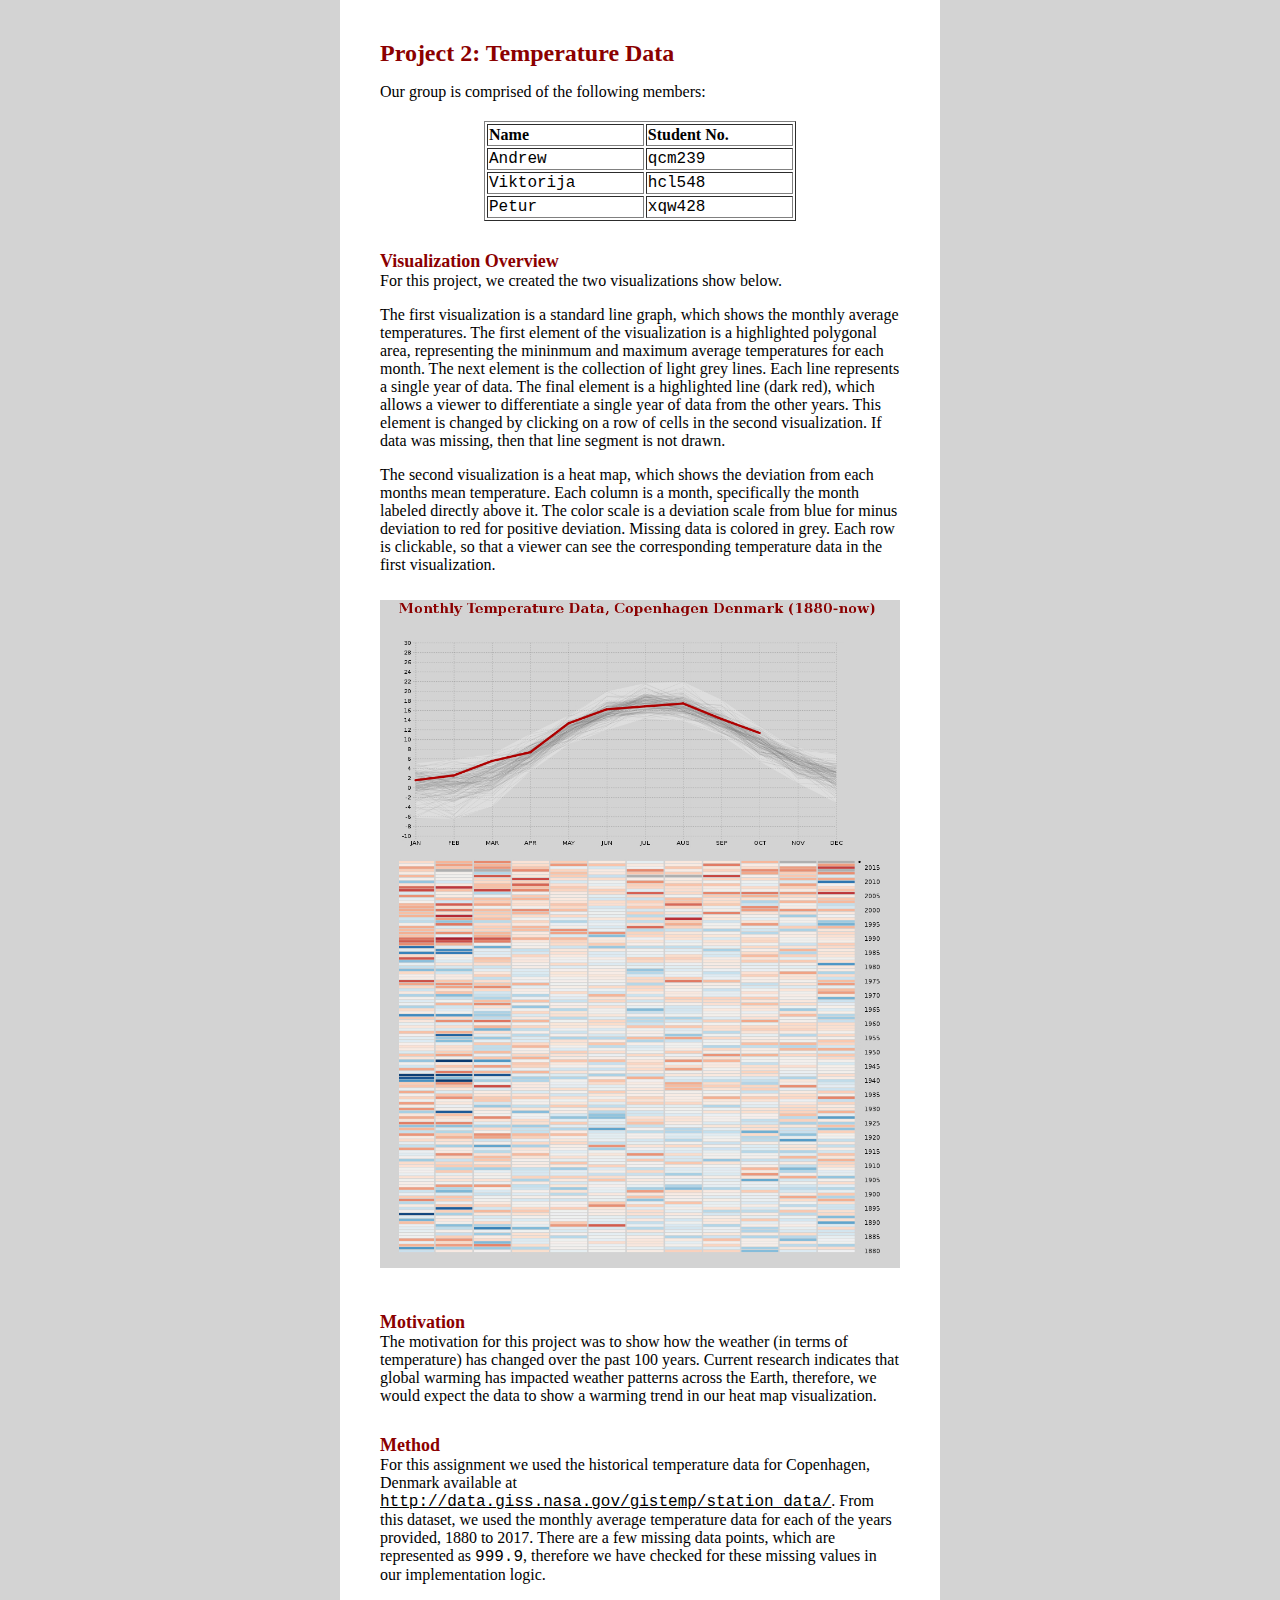
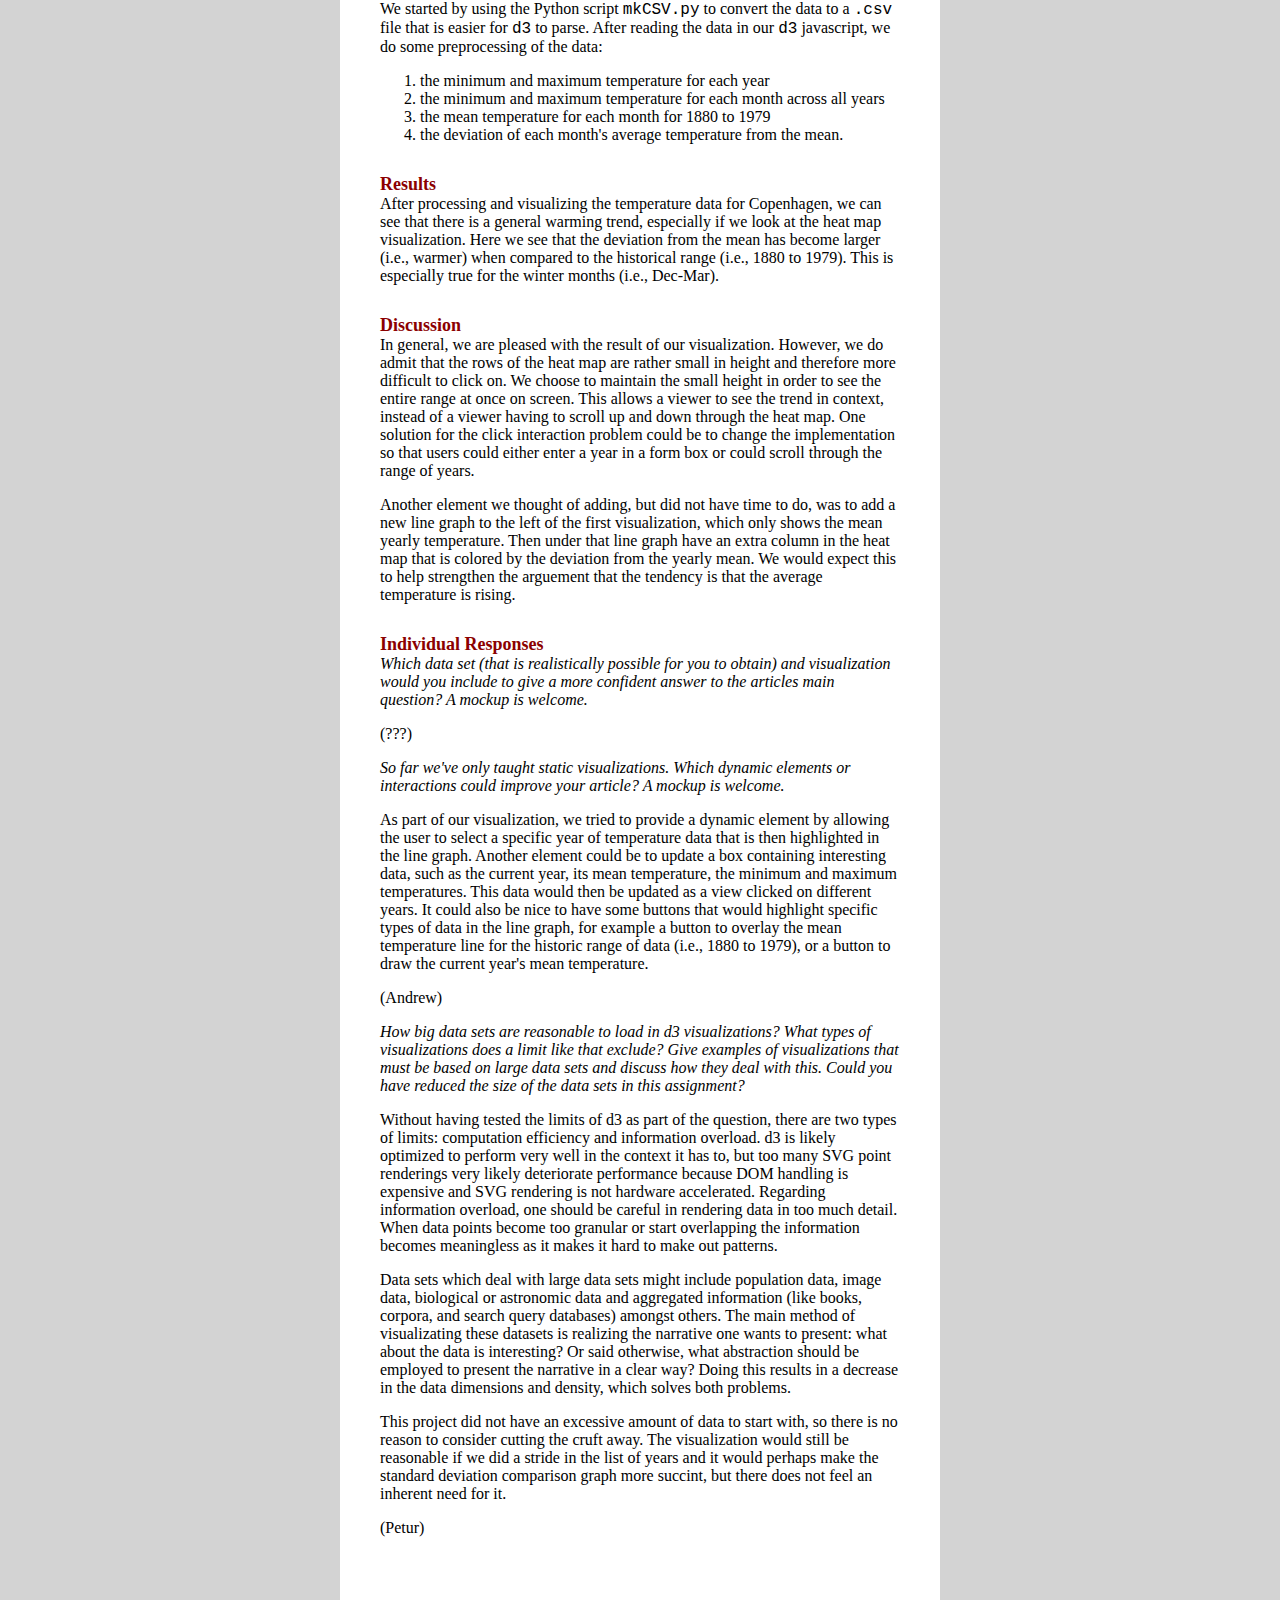
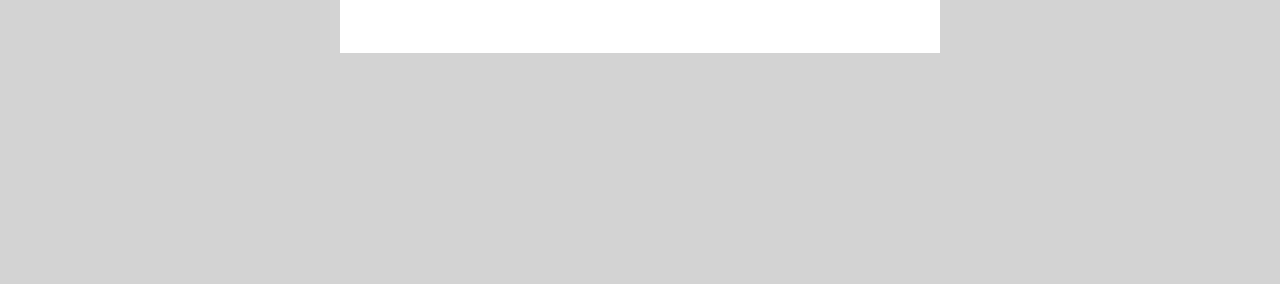
<file: index.html>
<!DOCTYPE html>
<html lang="en">

  <head>
    <link rel="stylesheet" href="style.css">
    <meta charset="utf-8">
    <title>IDE Assignment 2</title>
    <style type="text/css">
      table {
        width: 60%;
        margin-left: auto;
        margin-right: auto;
        margin-top: 20px;
      }

      th {
        text-align: left;
      }

      .question
      {
        font-style: italic;
      }
    </style>
  </head>

  <body class="report">
    <div class="content">
    <h1>Project 2: Temperature Data</h1>
    <p>Our group is comprised of the following members:</p>
    <table border="1">
      <tr>
        <th >Name</th>
        <th >Student No.</th>
      </tr>
      <tr>
        <th class="mono">Andrew</th>
        <th class="mono">qcm239</th>
      </tr>
      <tr>
        <th class="mono">Viktorija</th>
        <th class="mono">hcl548</th>
      </tr>
      <tr>
        <th class="mono">Petur</th>
        <th class="mono">xqw428</th>
      </tr>
    </table>

    <!-- <p> Choose one or more stations near where you grew up (or any place you have a particular connection to) and submit a link to a homepage that answers the following main question: How has the weather changed over the past 100 years? If group members don't come from the same place, feel free to analyse only one location or all of them as you see fit. Start with only temperature data, but feel free to include other data sources (such as precipitation or wind) if time permits.</p> -->

    <h2>Visualization Overview</h2>

    <p>For this project, we created the two visualizations show below.</p>

    <p>The first visualization is a standard line graph, which shows the monthly average temperatures. The first element of the visualization is a highlighted polygonal area, representing the mininmum and maximum average temperatures for each month. The next element is the collection of light grey lines. Each line represents a single year of data. The final element is a highlighted line (dark red), which allows a viewer to differentiate a single year of data from the other years. This element is changed by clicking on a row of cells in the second visualization. If data was missing, then that line segment is not drawn.</p>

    <p>The second visualization is a heat map, which shows the deviation from each months mean temperature. Each column is a month, specifically the month labeled directly above it. The color scale is a deviation scale from blue for minus deviation to red for positive deviation. Missing data is colored in grey. Each row is clickable, so that a viewer can see the corresponding temperature data in the first visualization.</p>

    <a href="vis.html" target="_blank"> <img src="vis.jpg"></a>


    <h2>Motivation</h2>
    The motivation for this project was to show how the weather (in terms of temperature) has changed over the past 100 years. Current research indicates that global warming has impacted weather patterns across the Earth, therefore, we would expect the data to show a warming trend in our heat map visualization.


    <h2>Method</h2>
    <p>For this assignment we used the historical temperature data for Copenhagen, Denmark available at <a class="mono" href="http://data.giss.nasa.gov/gistemp/station_data/" target="_blank">http://data.giss.nasa.gov/gistemp/station_data/</a>. From this dataset, we used the monthly average temperature data for each of the years provided, 1880 to 2017. There are a few missing data points, which are represented as <span class="mono">999.9</span>, therefore we have checked for these missing values in our implementation logic.</p>

    <p>We started by using the Python script <span class="mono">mkCSV.py</span> to convert the data to a <span class="mono">.csv</span> file that is easier for <span class="mono">d3</span> to parse. After reading the data in our <span class="mono">d3</span> javascript, we do some preprocessing of the data:
        <ol>
            <li>the minimum and maximum temperature for each year</li>
            <li>the minimum and maximum temperature for each month across all years</li>
            <li>the mean temperature for each month for 1880 to 1979</li>
            <li>the deviation of each month's average temperature from the mean.</li>
        </ol>
    </p>


    <h2>Results</h2>
    <p>After processing and visualizing the temperature data for Copenhagen, we can see that there is a general warming trend, especially if we look at the heat map visualization. Here we see that the deviation from the mean has become larger (i.e., warmer) when compared to the historical range (i.e., 1880 to 1979). This is especially true for the winter months (i.e., Dec-Mar).</p>


    <h2>Discussion</h2>
    <p>In general, we are pleased with the result of our visualization. However, we do admit that the rows of the heat map are rather small in height and therefore more difficult to click on. We choose to maintain the small height in order to see the entire range at once on screen. This allows a viewer to see the trend in context, instead of a viewer having to scroll up and down through the heat map. One solution for the click interaction problem could be to change the implementation so that users could either enter a year in a form box or could scroll through the range of years.</p>

    <p>Another element we thought of adding, but did not have time to do, was to add a new line graph to the left of the first visualization, which only shows the mean yearly temperature. Then under that line graph have an extra column in the heat map that is colored by the deviation from the yearly mean. We would expect this to help strengthen the arguement that the tendency is that the average temperature is rising.</p>


    <h2>Individual Responses</h2>

    <p class="question">Which data set (that is realistically possible for you to obtain) and visualization would you include to give a more confident answer to the articles main question? A mockup is welcome.</p>
    <p>(???)</p>

    <p class="question">So far we've only taught static visualizations. Which dynamic elements or interactions could improve your article? A mockup is welcome.</p>

    <p>As part of our visualization, we tried to provide a dynamic element by allowing the user to select a specific year of temperature data that is then highlighted in the line graph. Another element could be to update a box containing interesting data, such as the current year, its mean temperature, the minimum and maximum temperatures. This data would then be updated as a view clicked on different years. It could also be nice to have some buttons that would highlight specific types of data in the line graph, for example a button to overlay the mean temperature line for the historic range of data (i.e., 1880 to 1979), or a button to draw the current year's mean temperature.</p>

    <p>(Andrew)</p>

    <p class="question">How big data sets are reasonable to load in d3
    visualizations? What types of visualizations does a limit like that
    exclude? Give examples of visualizations that must be based on large data
    sets and discuss how they deal with this. Could you have reduced the size
    of the data sets in this assignment?</p>

    <p>Without having tested the limits of d3 as part of the question, there
    are two types of limits: computation efficiency and information overload.
    d3 is likely optimized to perform very well in the context it has to, but
    too many SVG point renderings very likely deteriorate performance because
    DOM handling is expensive and SVG rendering is not hardware accelerated.
    Regarding information overload, one should be careful in rendering data in
    too much detail. When data points become too granular or start overlapping
    the information becomes meaningless as it makes it hard to make out
    patterns.</p>

    <p>Data sets which deal with large data sets might include population data,
    image data, biological or astronomic data and aggregated information (like
    books, corpora, and search query databases) amongst others. The main method
    of visualizating these datasets is realizing the narrative one wants to
    present: what about the data is interesting? Or said otherwise, what
    abstraction should be employed to present the narrative in a clear way?
    Doing this results in a decrease in the data dimensions and density, which
    solves both problems.</p>

    <p>This project did not have an excessive amount of data to start with, so
    there is no reason to consider cutting the cruft away. The visualization
    would still be reasonable if we did a stride in the list of years and it
    would perhaps make the standard deviation comparison graph more succint,
    but there does not feel an inherent need for it.</p>

    <p>(Petur)</p>

    </div>
  </body>

</html>
</file>
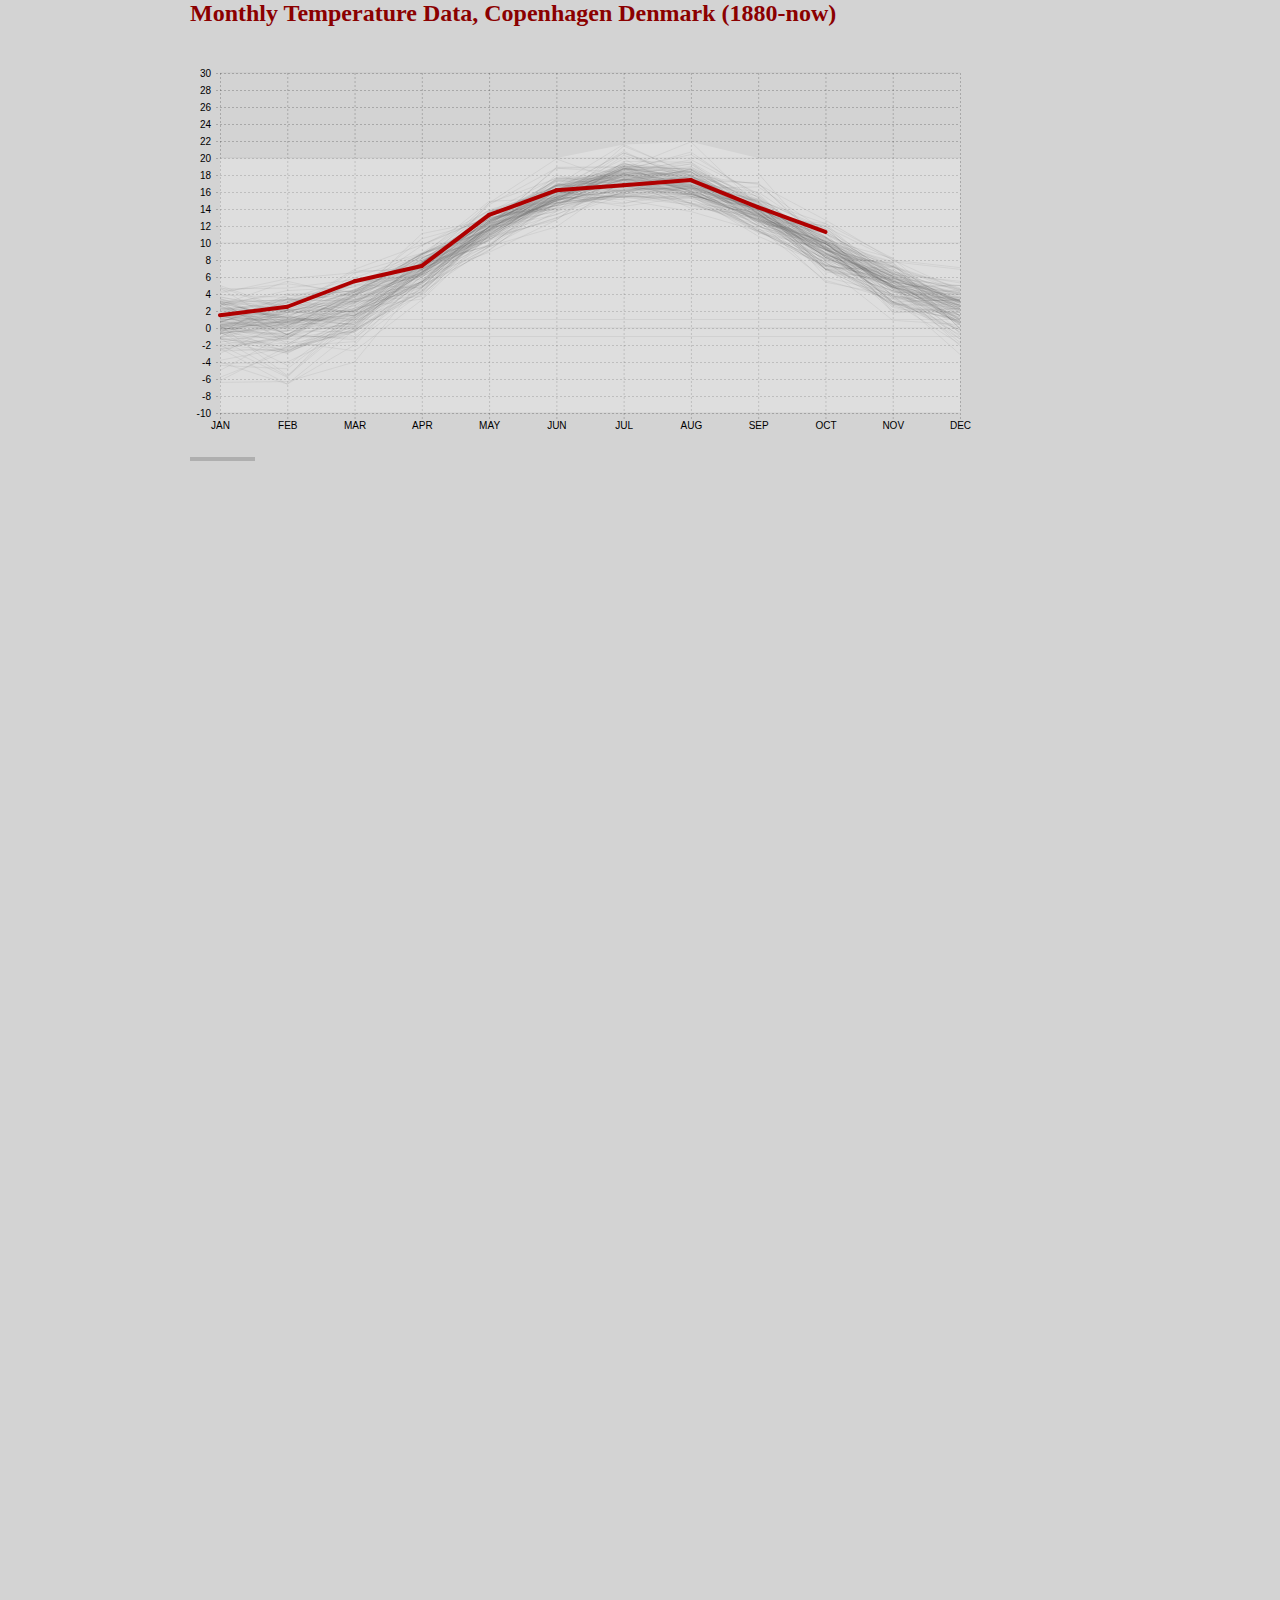
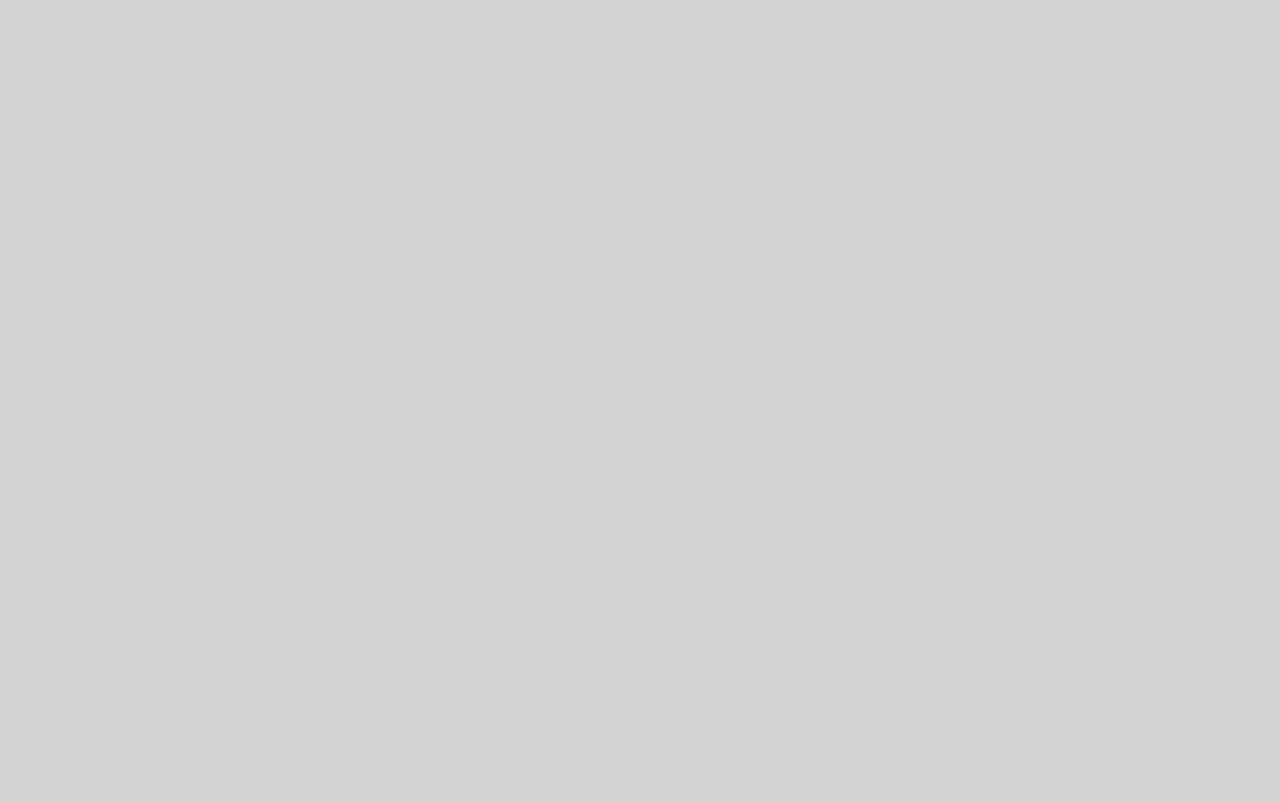
<file: vis.html>
<!DOCTYPE html>
<html lang="en">
    <head>
        <link rel="stylesheet" href="style.css">
        <script type="text/javascript" src="d3.js"></script>
        <script src="https://d3js.org/d3-scale-chromatic.v1.min.js"></script>
        <script type="text/javascript" src="main.js"></script>
        <meta charset="utf-8">
        <title>Temperature Data</title>
    </head>
    <body class="vis">
    </body>
</html>
</file>
<file: style.css>
body {
  background: lightgray;
  width: 95%;
  /*max-width: 600px;*/
  margin-top: 0px;
  margin-left: auto;
  margin-right: auto;
  padding-top: 0px;
  padding-bottom: 20px;
}

.report {
  max-width: 600px;
}

.vis {
  max-width: 900px;
}

h1 {
  color: darkred;
  font-size: x-large;
  margin-top: 0px;
}

h2 {
  color: darkred;
  font-size: large;
  /*font-weight: normal;*/
  margin-top: 30px;
  margin-bottom: 0px
}

h3 {
  color: darkred;
  font-weight: normal;
}

p {
  color: black;
  font-size: medium;
  margin-top: 0px;
}

a {
  color: black;
  font-weight: normal;
  /*text-decoration: none;*/
}

img {
  max-width: 100%;
  margin-top: 10px;
  margin-bottom: 10px;
}

table {
  width: 60%;
  margin-left: auto;
  margin-right: auto;
  margin-top: 20px;
}

th {
  text-align: left;
}

.content {
  background: white;
  padding-top: 40px;
  padding-bottom: 100px;
  padding-left: 40px;
  padding-right: 40px;
  margin-bottom: 200px;
}

.mono {
  font-family: monospace;
  font-size: large;
  font-style: normal;
  font-weight: normal;

}

.part {
  font-style: italic;
}

.dotOn {
  fill: rgba(0,0,0,1);
}

.dotOff {
  fill: rgba(0,0,0,0);
}

.gridYear {
  font-size: 8pt;
  font-family: sans-serif;
}

.meanDeviation {
  margin-bottom: 50px;
}

.min-max-area {
  fill: rgba(255, 255, 255, 0.25);
}

.tempCell {
  fill: rgba(175, 175, 175, 1);
}

.tempLine-off line {
  stroke: rgba(100, 100, 100, 0.1);
  stroke-width: 1px;
}

.tempLine-on line {
  stroke: rgba(175, 0, 0, 1);
  stroke-width: 4px;
  stroke-linecap: round;
}

.xLines {
  stroke: rgba(0,0,0,0.2);
  stroke-dasharray: 2,2;
}

.yLines {
  stroke: rgba(0,0,0,0.2);
  stroke-dasharray: 2,2;
}
</file>
